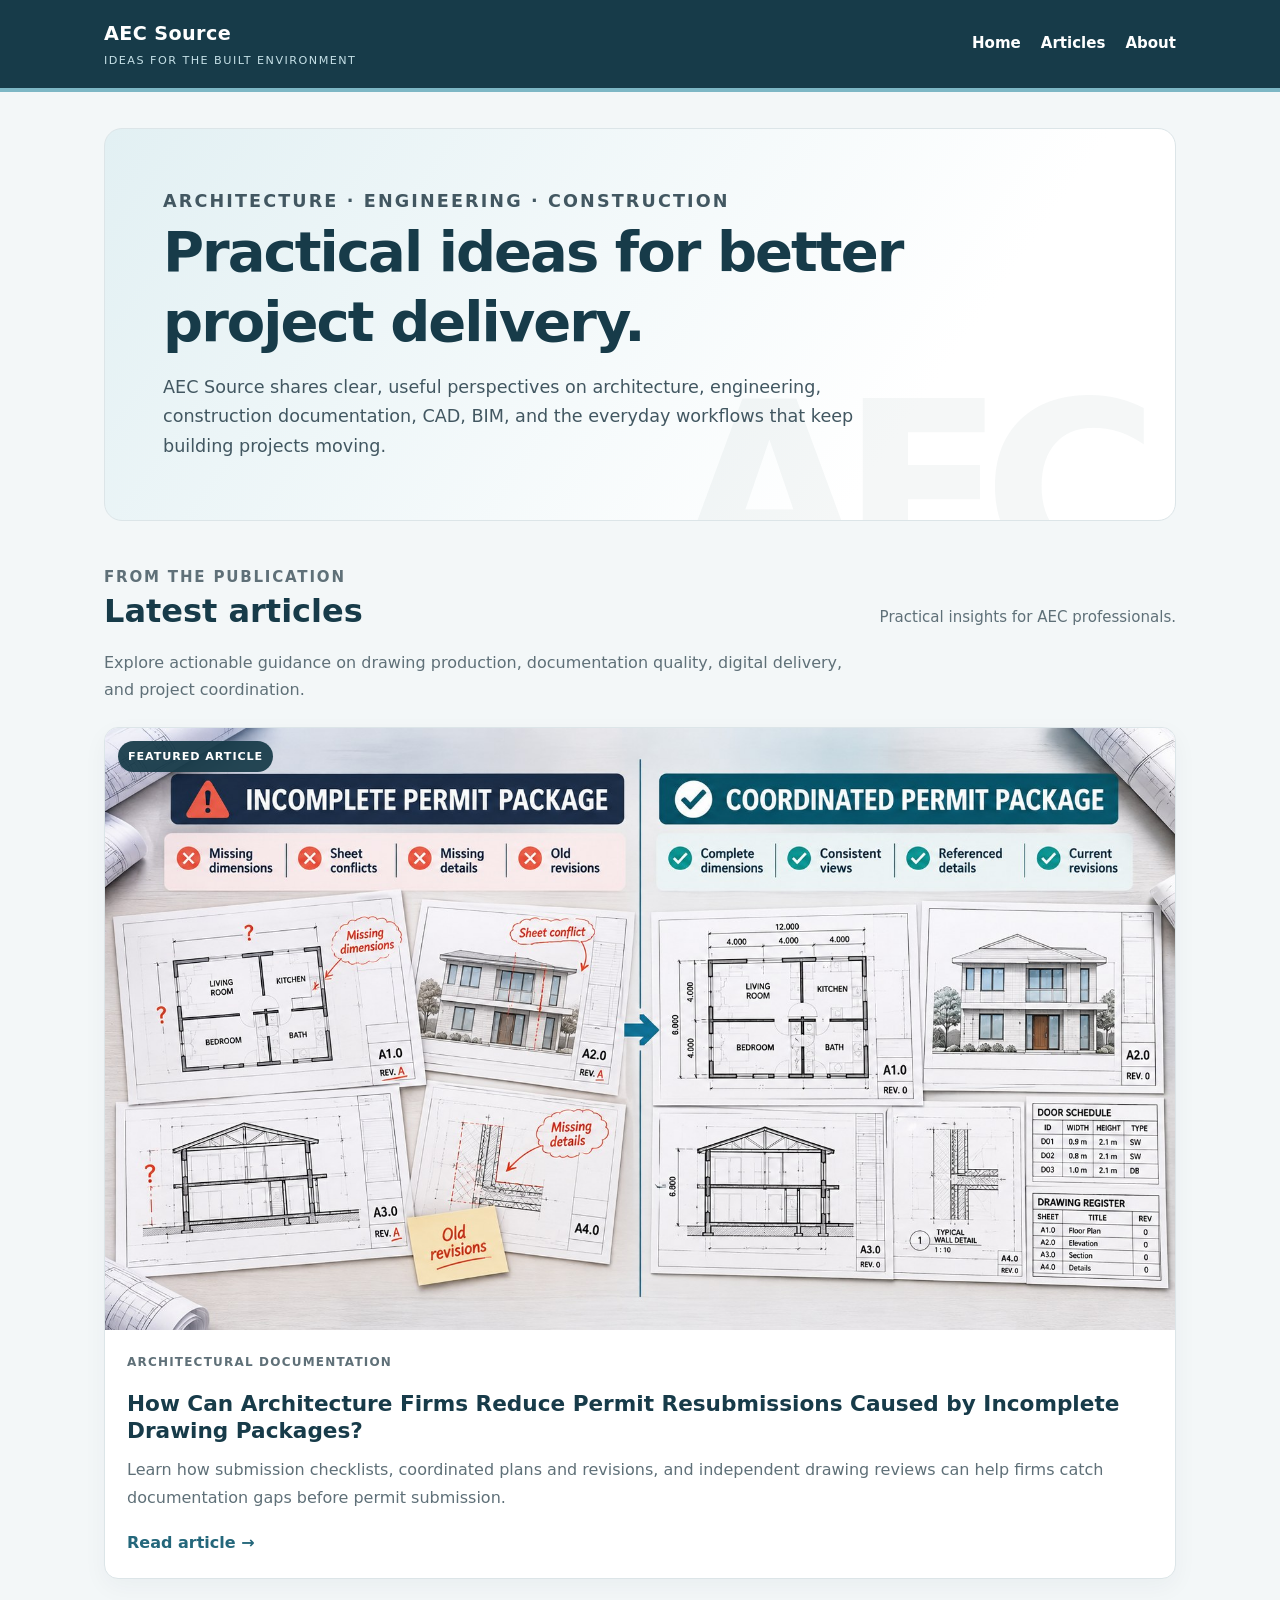
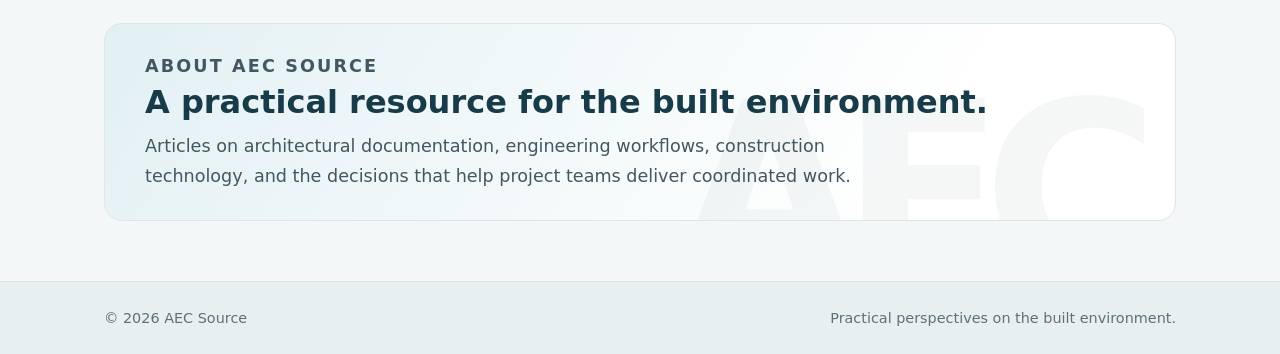
<file: index.html>
<!doctype html>
<html lang="en">
<head>
  <meta charset="utf-8">
  <meta name="viewport" content="width=device-width, initial-scale=1">
  <title>AEC Source | Architecture, Engineering & Construction Articles</title>
  <meta name="description" content="Practical articles on architecture, engineering, construction documentation, CAD, BIM, and project delivery for the built environment.">
  <meta name="theme-color" content="#173b49">
  <meta property="og:type" content="website">
  <meta property="og:site_name" content="AEC Source">
  <meta property="og:title" content="AEC Source | Practical ideas for better project delivery">
  <meta property="og:description" content="Clear, practical articles about architecture, engineering, construction documentation, and the workflows that keep projects moving.">
  <meta property="og:image" content="/assets/permit-package-comparison.jpg">
  <link rel="icon" href="/assets/favicon.svg" type="image/svg+xml">
  <link rel="stylesheet" href="/style.css">
  <style>
    .hero { position:relative; overflow:hidden; }
    .hero:after { content:"AEC"; position:absolute; right:3.5%; bottom:-.38em; font-size:clamp(7rem,19vw,15rem); font-weight:900; letter-spacing:-.09em; line-height:1; color:rgba(23,59,73,.045); pointer-events:none; }
    .hero > * { position:relative; z-index:1; }
    .section-heading { margin-top:44px; }
    .featured-label { display:inline-flex; align-items:center; gap:8px; padding:6px 11px; border-radius:999px; background:#e6f1f3; color:#24677b; font-size:.74rem; font-weight:800; letter-spacing:.08em; text-transform:uppercase; margin-bottom:14px; }
    .card-image-wrap { position:relative; background:#e2e9eb; }
    .card-image-wrap .card-image { margin:0; }
    .card-badge { position:absolute; top:13px; left:13px; background:rgba(23,59,73,.93); color:#fff; border-radius:999px; padding:6px 10px; font-size:.7rem; font-weight:800; letter-spacing:.08em; text-transform:uppercase; }
    .intro-note { color:var(--muted); max-width:760px; margin:0 0 24px; }
    @media(max-width:600px){.hero:after{right:0;bottom:-.18em}.section-heading{margin-top:32px}}
  </style>
</head>
<body>
  <header class="site-header">
    <div class="header-inner">
      <a class="brand" href="/" aria-label="AEC Source homepage">AEC Source<small>Ideas for the built environment</small></a>
      <nav class="nav" aria-label="Main navigation">
        <a href="/">Home</a>
        <a href="#articles">Articles</a>
        <a href="#about">About</a>
      </nav>
    </div>
  </header>

  <main class="container">
    <section class="hero" aria-labelledby="welcome-title">
      <p class="eyebrow">Architecture · Engineering · Construction</p>
      <h1 id="welcome-title">Practical ideas for better project delivery.</h1>
      <p>AEC Source shares clear, useful perspectives on architecture, engineering, construction documentation, CAD, BIM, and the everyday workflows that keep building projects moving.</p>
    </section>

    <section id="articles" aria-labelledby="articles-title">
      <div class="section-heading">
        <div>
          <p class="eyebrow">From the publication</p>
          <h2 id="articles-title">Latest articles</h2>
        </div>
        <p>Practical insights for AEC professionals.</p>
      </div>
      <p class="intro-note">Explore actionable guidance on drawing production, documentation quality, digital delivery, and project coordination.</p>

      <div class="article-grid">
        <article class="article-card">
          <a href="/articles/permit-resubmissions/" aria-label="Read How Can Architecture Firms Reduce Permit Resubmissions Caused by Incomplete Drawing Packages?">
            <div class="card-image-wrap">
              <img class="card-image" src="/assets/permit-package-comparison.jpg" alt="Comparison of an incomplete architectural permit package and a coordinated drawing package" fetchpriority="high">
              <span class="card-badge">Featured article</span>
            </div>
          </a>
          <div class="card-content">
            <p class="card-category">Architectural Documentation</p>
            <h3><a href="/articles/permit-resubmissions/">How Can Architecture Firms Reduce Permit Resubmissions Caused by Incomplete Drawing Packages?</a></h3>
            <p>Learn how submission checklists, coordinated plans and revisions, and independent drawing reviews can help firms catch documentation gaps before permit submission.</p>
            <a class="read-link" href="/articles/permit-resubmissions/">Read article</a>
          </div>
        </article>
      </div>
    </section>

    <section id="about" class="hero" style="margin-top:44px;margin-bottom:0;padding:28px clamp(22px,4vw,40px);">
      <p class="eyebrow">About AEC Source</p>
      <h2 style="margin:0 0 10px;font-size:clamp(1.4rem,3vw,2rem);">A practical resource for the built environment.</h2>
      <p>Articles on architectural documentation, engineering workflows, construction technology, and the decisions that help project teams deliver coordinated work.</p>
    </section>
  </main>

  <footer class="site-footer">
    <div class="footer-inner">
      <p>© <span id="year">2026</span> AEC Source</p>
      <p>Practical perspectives on the built environment.</p>
    </div>
  </footer>
  <script>document.getElementById('year').textContent = new Date().getFullYear();</script>
</body>
</html>
</file>
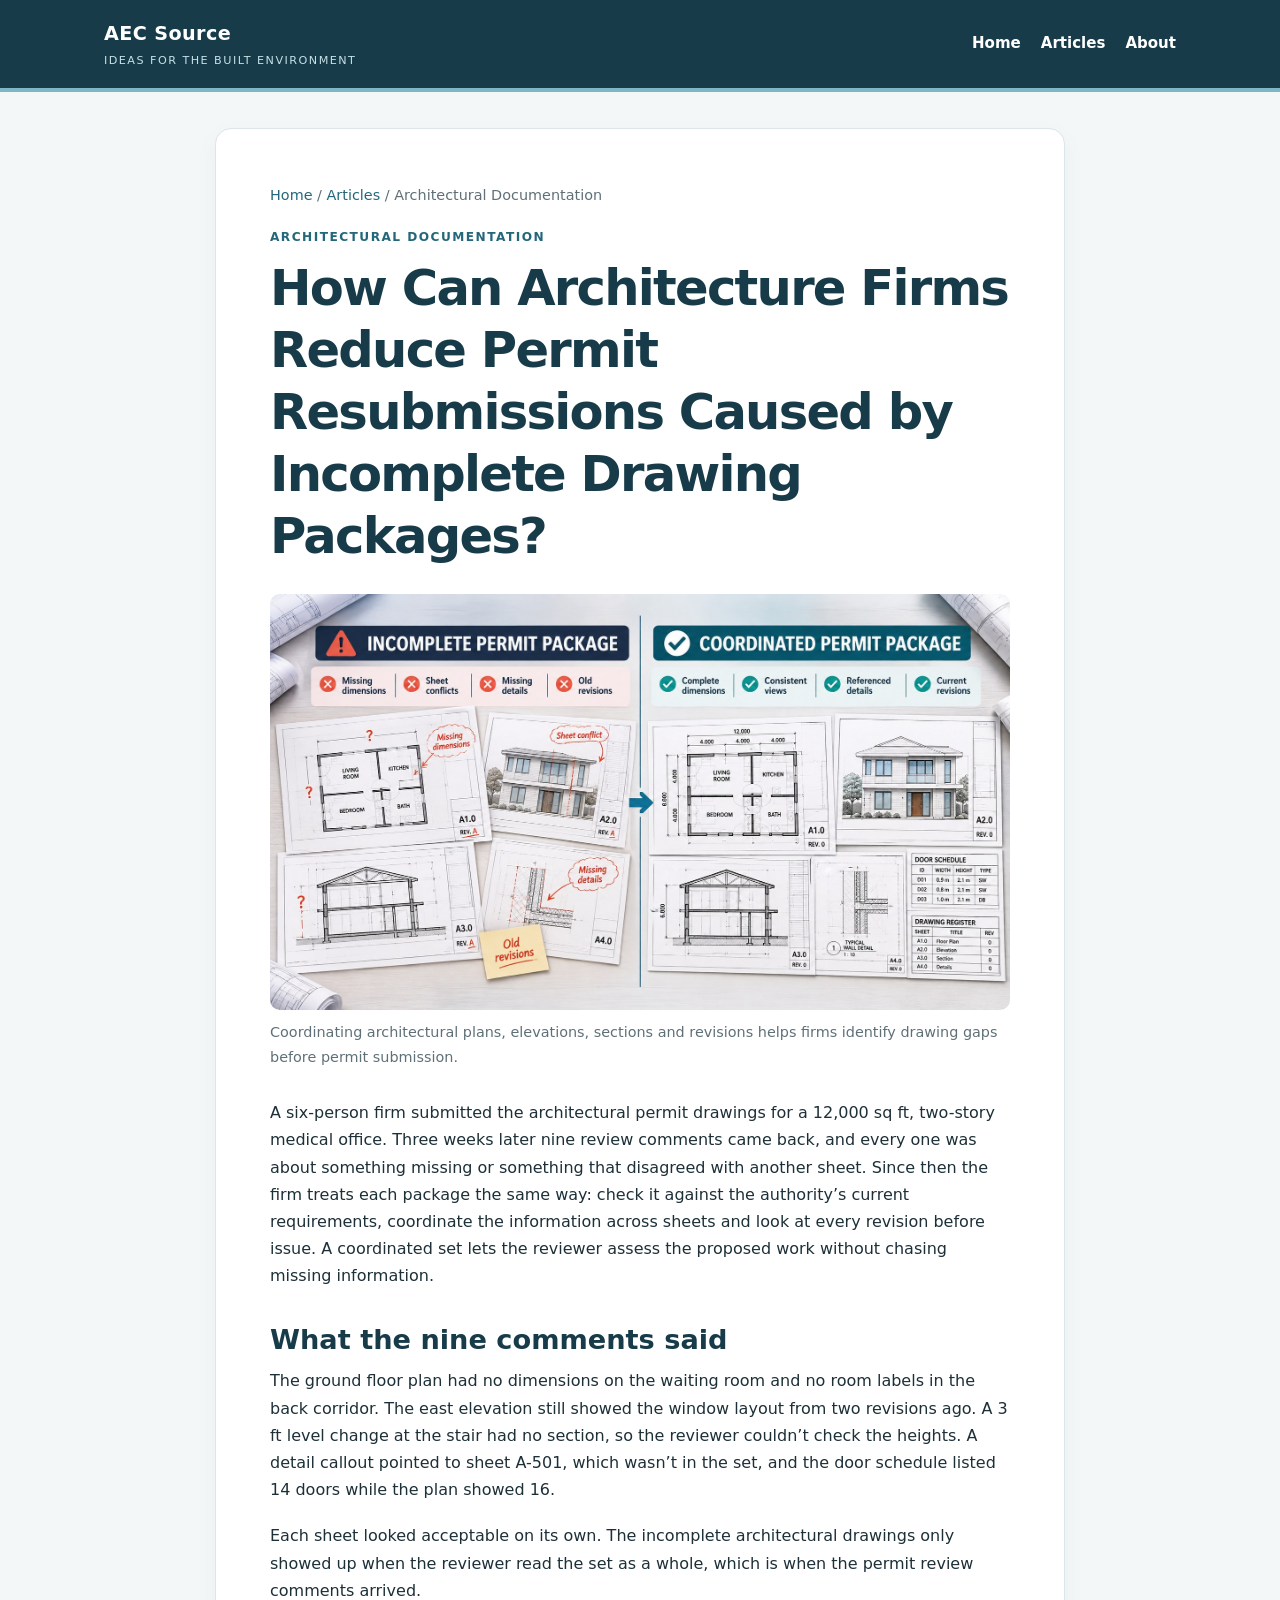
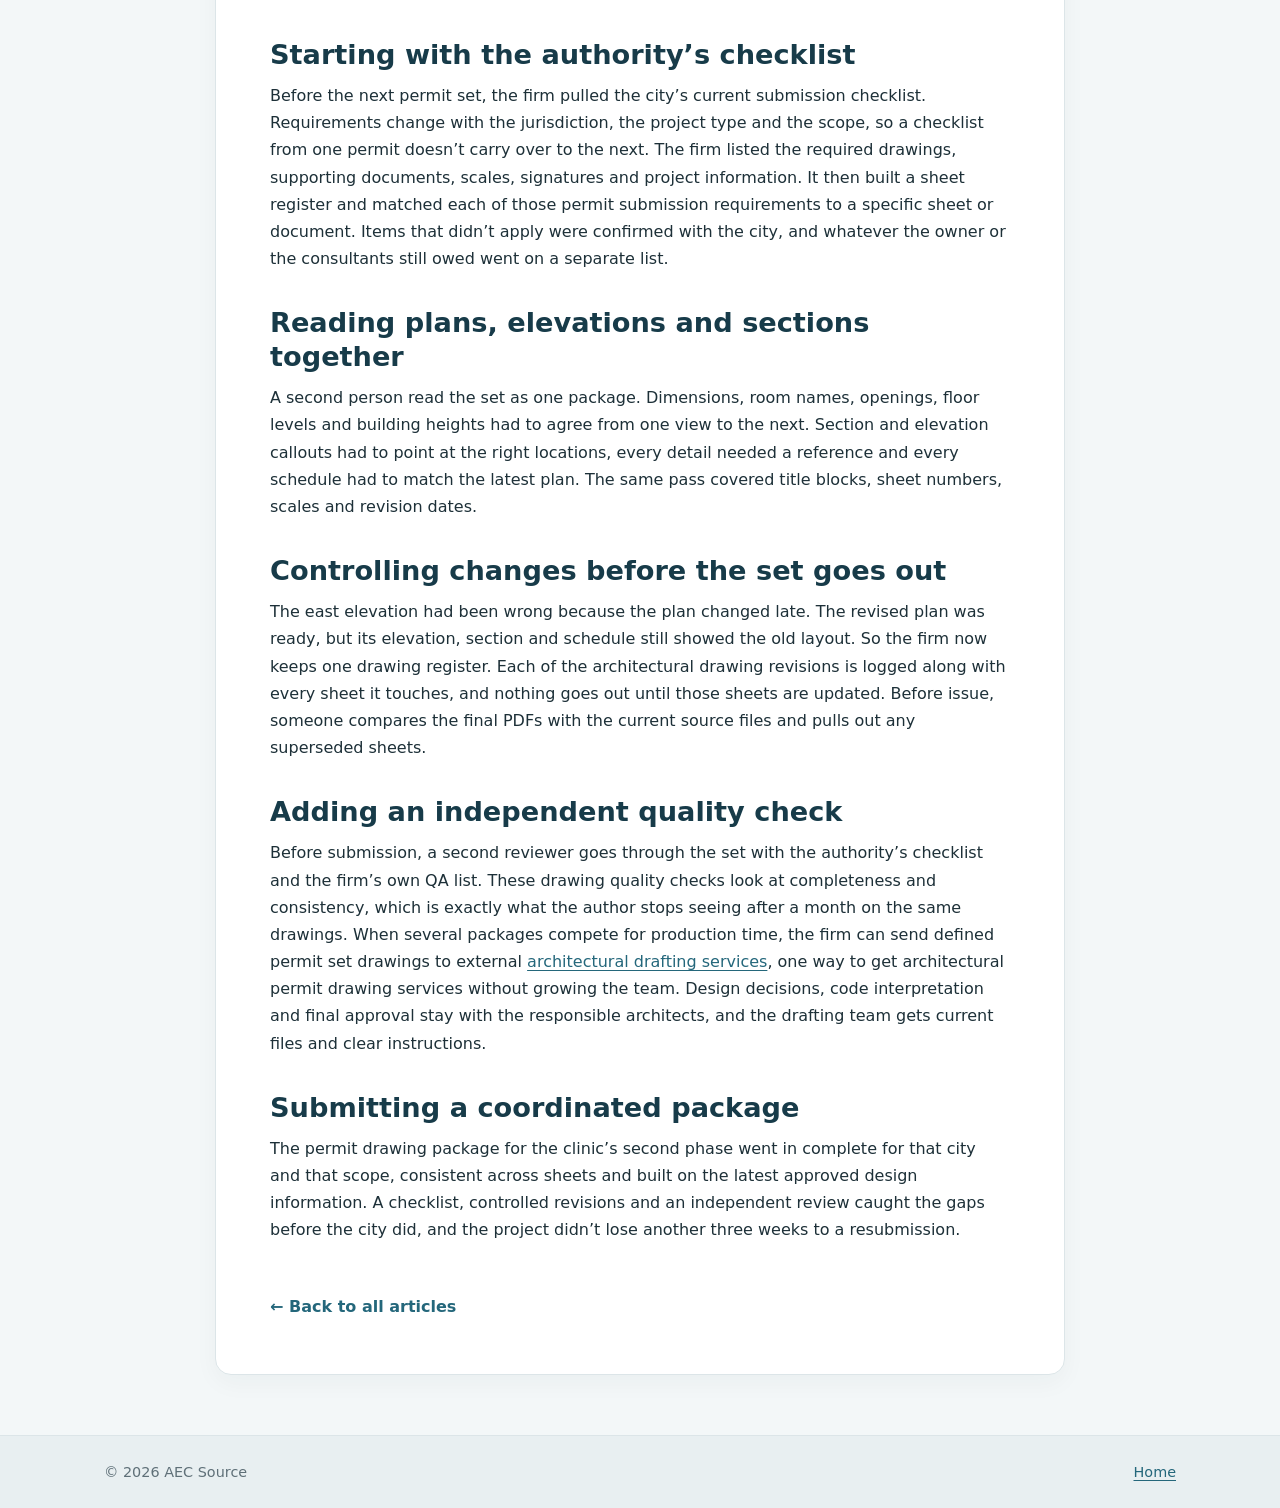
<file: articles/permit-resubmissions/index.html>
<!doctype html>
<html lang="en">
<head>
  <meta charset="utf-8">
  <meta name="viewport" content="width=device-width, initial-scale=1">
  <title>How Can Architecture Firms Reduce Permit Resubmissions Caused by Incomplete Drawing Packages? | AEC Source</title>
  <meta name="description" content="See how architecture firms can reduce permit resubmissions by checking submission requirements, coordinating drawings and controlling revisions.">
  <meta name="theme-color" content="#173b49">
  <meta property="og:type" content="article">
  <meta property="og:site_name" content="AEC Source">
  <meta property="og:title" content="How Can Architecture Firms Reduce Permit Resubmissions Caused by Incomplete Drawing Packages?">
  <meta property="og:description" content="A six-person architecture firm learns how a coordinated permit package can prevent missing information and conflicting sheets.">
  <meta property="og:image" content="/assets/permit-package-comparison.jpg">
  <meta name="twitter:card" content="summary_large_image">
  <link rel="icon" href="/assets/favicon.svg" type="image/svg+xml">
  <link rel="stylesheet" href="/style.css">
</head>
<body>
  <header class="site-header">
    <div class="header-inner">
      <a class="brand" href="/" aria-label="AEC Source homepage">AEC Source<small>Ideas for the built environment</small></a>
      <nav class="nav" aria-label="Main navigation">
        <a href="/">Home</a>
        <a href="/#articles">Articles</a>
        <a href="/#about">About</a>
      </nav>
    </div>
  </header>

  <main class="container">
    <article class="article-shell">
      <p class="breadcrumb"><a href="/">Home</a> / <a href="/#articles">Articles</a> / Architectural Documentation</p>
      <p class="article-category">Architectural Documentation</p>
      <h1 class="article-title">How Can Architecture Firms Reduce Permit Resubmissions Caused by Incomplete Drawing Packages?</h1>

      <figure class="article-figure">
        <img src="/assets/permit-package-comparison.jpg" alt="Incomplete architectural permit drawings with missing dimensions and conflicting sheets compared with a coordinated permit drawing package" fetchpriority="high">
        <figcaption>Coordinating architectural plans, elevations, sections and revisions helps firms identify drawing gaps before permit submission.</figcaption>
      </figure>

      <div class="article-body">
        <p>A six-person firm submitted the architectural permit drawings for a 12,000 sq ft, two-story medical office. Three weeks later nine review comments came back, and every one was about something missing or something that disagreed with another sheet. Since then the firm treats each package the same way: check it against the authority’s current requirements, coordinate the information across sheets and look at every revision before issue. A coordinated set lets the reviewer assess the proposed work without chasing missing information.</p>

        <h2>What the nine comments said</h2>
        <p>The ground floor plan had no dimensions on the waiting room and no room labels in the back corridor. The east elevation still showed the window layout from two revisions ago. A 3 ft level change at the stair had no section, so the reviewer couldn’t check the heights. A detail callout pointed to sheet A-501, which wasn’t in the set, and the door schedule listed 14 doors while the plan showed 16.</p>
        <p>Each sheet looked acceptable on its own. The incomplete architectural drawings only showed up when the reviewer read the set as a whole, which is when the permit review comments arrived.</p>

        <h2>Starting with the authority’s checklist</h2>
        <p>Before the next permit set, the firm pulled the city’s current submission checklist. Requirements change with the jurisdiction, the project type and the scope, so a checklist from one permit doesn’t carry over to the next. The firm listed the required drawings, supporting documents, scales, signatures and project information. It then built a sheet register and matched each of those permit submission requirements to a specific sheet or document. Items that didn’t apply were confirmed with the city, and whatever the owner or the consultants still owed went on a separate list.</p>

        <h2>Reading plans, elevations and sections together</h2>
        <p>A second person read the set as one package. Dimensions, room names, openings, floor levels and building heights had to agree from one view to the next. Section and elevation callouts had to point at the right locations, every detail needed a reference and every schedule had to match the latest plan. The same pass covered title blocks, sheet numbers, scales and revision dates.</p>

        <h2>Controlling changes before the set goes out</h2>
        <p>The east elevation had been wrong because the plan changed late. The revised plan was ready, but its elevation, section and schedule still showed the old layout. So the firm now keeps one drawing register. Each of the architectural drawing revisions is logged along with every sheet it touches, and nothing goes out until those sheets are updated. Before issue, someone compares the final PDFs with the current source files and pulls out any superseded sheets.</p>

        <h2>Adding an independent quality check</h2>
        <p>Before submission, a second reviewer goes through the set with the authority’s checklist and the firm’s own QA list. These drawing quality checks look at completeness and consistency, which is exactly what the author stops seeing after a month on the same drawings. When several packages compete for production time, the firm can send defined permit set drawings to external <a href="https://www.gsourcedata.com/architectural-drafting-services/?utm_source=aec-source-render&amp;utm_campaign=web-2-0">architectural drafting services</a>, one way to get architectural permit drawing services without growing the team. Design decisions, code interpretation and final approval stay with the responsible architects, and the drafting team gets current files and clear instructions.</p>

        <h2>Submitting a coordinated package</h2>
        <p>The permit drawing package for the clinic’s second phase went in complete for that city and that scope, consistent across sheets and built on the latest approved design information. A checklist, controlled revisions and an independent review caught the gaps before the city did, and the project didn’t lose another three weeks to a resubmission.</p>
      </div>
      <a class="back-home" href="/#articles">Back to all articles</a>
    </article>
  </main>

  <footer class="site-footer">
    <div class="footer-inner">
      <p>© <span id="year">2026</span> AEC Source</p>
      <p><a href="/">Home</a></p>
    </div>
  </footer>
  <script>document.getElementById('year').textContent = new Date().getFullYear();</script>
</body>
</html>
</file>
<file: style.css>
:root {
  --ink: #1d3038;
  --muted: #5f7078;
  --brand: #173b49;
  --brand-2: #24677b;
  --line: #dce5e8;
  --paper: #ffffff;
  --wash: #f3f7f8;
  --accent: #d8edf2;
  --max: 1120px;
}

* { box-sizing: border-box; }
html { scroll-behavior: smooth; }
body {
  margin: 0;
  background: var(--wash);
  color: var(--ink);
  font-family: Inter, ui-sans-serif, system-ui, -apple-system, BlinkMacSystemFont, "Segoe UI", sans-serif;
  font-size: 16px;
  line-height: 1.7;
}
a { color: var(--brand-2); text-underline-offset: 3px; }
a:hover { color: var(--brand); }
.site-header {
  background: var(--brand);
  color: #fff;
  border-bottom: 4px solid #7db7c5;
}
.header-inner {
  max-width: var(--max);
  margin: 0 auto;
  padding: 18px 24px;
  display: flex;
  justify-content: space-between;
  align-items: center;
  gap: 24px;
}
.brand {
  color: #fff;
  text-decoration: none;
  font-size: 1.2rem;
  font-weight: 800;
  letter-spacing: .02em;
}
.brand small {
  display: block;
  color: #c5e0e7;
  font-size: .7rem;
  font-weight: 500;
  letter-spacing: .13em;
  text-transform: uppercase;
}
.nav { display: flex; gap: 20px; align-items: center; }
.nav a { color: #fff; text-decoration: none; font-weight: 650; font-size: .94rem; }
.nav a:hover { text-decoration: underline; }
.container { max-width: var(--max); margin: 0 auto; padding: 36px 24px 60px; }
.hero {
  padding: clamp(28px, 5vw, 58px);
  border-radius: 18px;
  background: linear-gradient(125deg, #e2f0f3, #fff 75%);
  border: 1px solid var(--line);
  margin-bottom: 38px;
}
.eyebrow { margin: 0 0 8px; color: var(--brand-2); text-transform: uppercase; letter-spacing: .12em; font-weight: 800; font-size: .76rem; }
h1, h2, h3 { color: var(--brand); line-height: 1.25; }
.hero h1 { max-width: 780px; margin: 0 0 16px; font-size: clamp(2rem, 5vw, 3.5rem); letter-spacing: -.035em; }
.hero p { max-width: 720px; margin: 0; color: #425761; font-size: 1.1rem; }
.section-heading { display: flex; justify-content: space-between; align-items: end; gap: 18px; margin: 0 0 18px; }
.section-heading h2 { margin: 0; font-size: clamp(1.5rem, 3vw, 2rem); }
.section-heading p { margin: 0; color: var(--muted); font-size: .94rem; }
.article-grid { display: grid; grid-template-columns: repeat(auto-fit, minmax(min(100%, 320px), 1fr)); gap: 24px; }
.article-card {
  overflow: hidden;
  border: 1px solid var(--line);
  background: var(--paper);
  border-radius: 14px;
  box-shadow: 0 8px 24px rgba(19, 49, 59, .045);
  display: flex;
  flex-direction: column;
  min-width: 0;
}
.card-image { display: block; width: 100%; aspect-ratio: 16 / 9; object-fit: cover; background: #e2e9eb; }
.card-content { padding: 22px; display: flex; flex-direction: column; align-items: flex-start; flex: 1; }
.card-category { color: var(--brand-2); font-size: .75rem; letter-spacing: .1em; text-transform: uppercase; font-weight: 800; margin: 0 0 9px; }
.card-content h3 { font-size: 1.35rem; margin: 0 0 12px; }
.card-content h3 a { color: var(--brand); text-decoration: none; }
.card-content h3 a:hover { text-decoration: underline; }
.card-content p { margin: 0 0 18px; color: var(--muted); }
.read-link { margin-top: auto; font-weight: 800; text-decoration: none; }
.read-link::after { content: " →"; }
.site-footer { background: #e8eff1; border-top: 1px solid var(--line); color: var(--muted); }
.footer-inner { max-width: var(--max); margin: 0 auto; padding: 24px; display: flex; flex-wrap: wrap; align-items: center; justify-content: space-between; gap: 12px; font-size: .9rem; }
.footer-inner p { margin: 0; }
.breadcrumb { margin: 0 0 20px; color: var(--muted); font-size: .9rem; }
.breadcrumb a { text-decoration: none; }
.article-shell { max-width: 850px; margin: 0 auto; background: var(--paper); padding: clamp(22px, 5vw, 54px); border: 1px solid var(--line); border-radius: 16px; box-shadow: 0 8px 24px rgba(19, 49, 59, .04); }
.article-category { margin: 0 0 10px; color: var(--brand-2); text-transform: uppercase; font-size: .76rem; letter-spacing: .12em; font-weight: 800; }
.article-title { font-size: clamp(2rem, 5vw, 3.1rem); letter-spacing: -.035em; margin: 0 0 18px; }
.article-deck { font-size: 1.13rem; line-height: 1.65; color: var(--muted); margin: 0 0 24px; }
.article-figure { margin: 26px 0 30px; }
.article-figure img { display: block; width: 100%; height: auto; border-radius: 10px; }
.article-figure figcaption { color: var(--muted); font-size: .9rem; margin-top: 10px; }
.article-body h2 { margin: 34px 0 10px; font-size: clamp(1.35rem, 3vw, 1.7rem); }
.article-body p { margin: 0 0 19px; }
.article-body a { overflow-wrap: anywhere; }
.back-home { display: inline-block; margin-top: 30px; font-weight: 800; text-decoration: none; }
.back-home::before { content: "← "; }
@media (max-width: 600px) {
  .header-inner { align-items: flex-start; flex-direction: column; gap: 12px; padding: 16px 20px; }
  .nav { gap: 16px; }
  .container { padding: 22px 16px 42px; }
  .hero { border-radius: 12px; }
}
</file>
